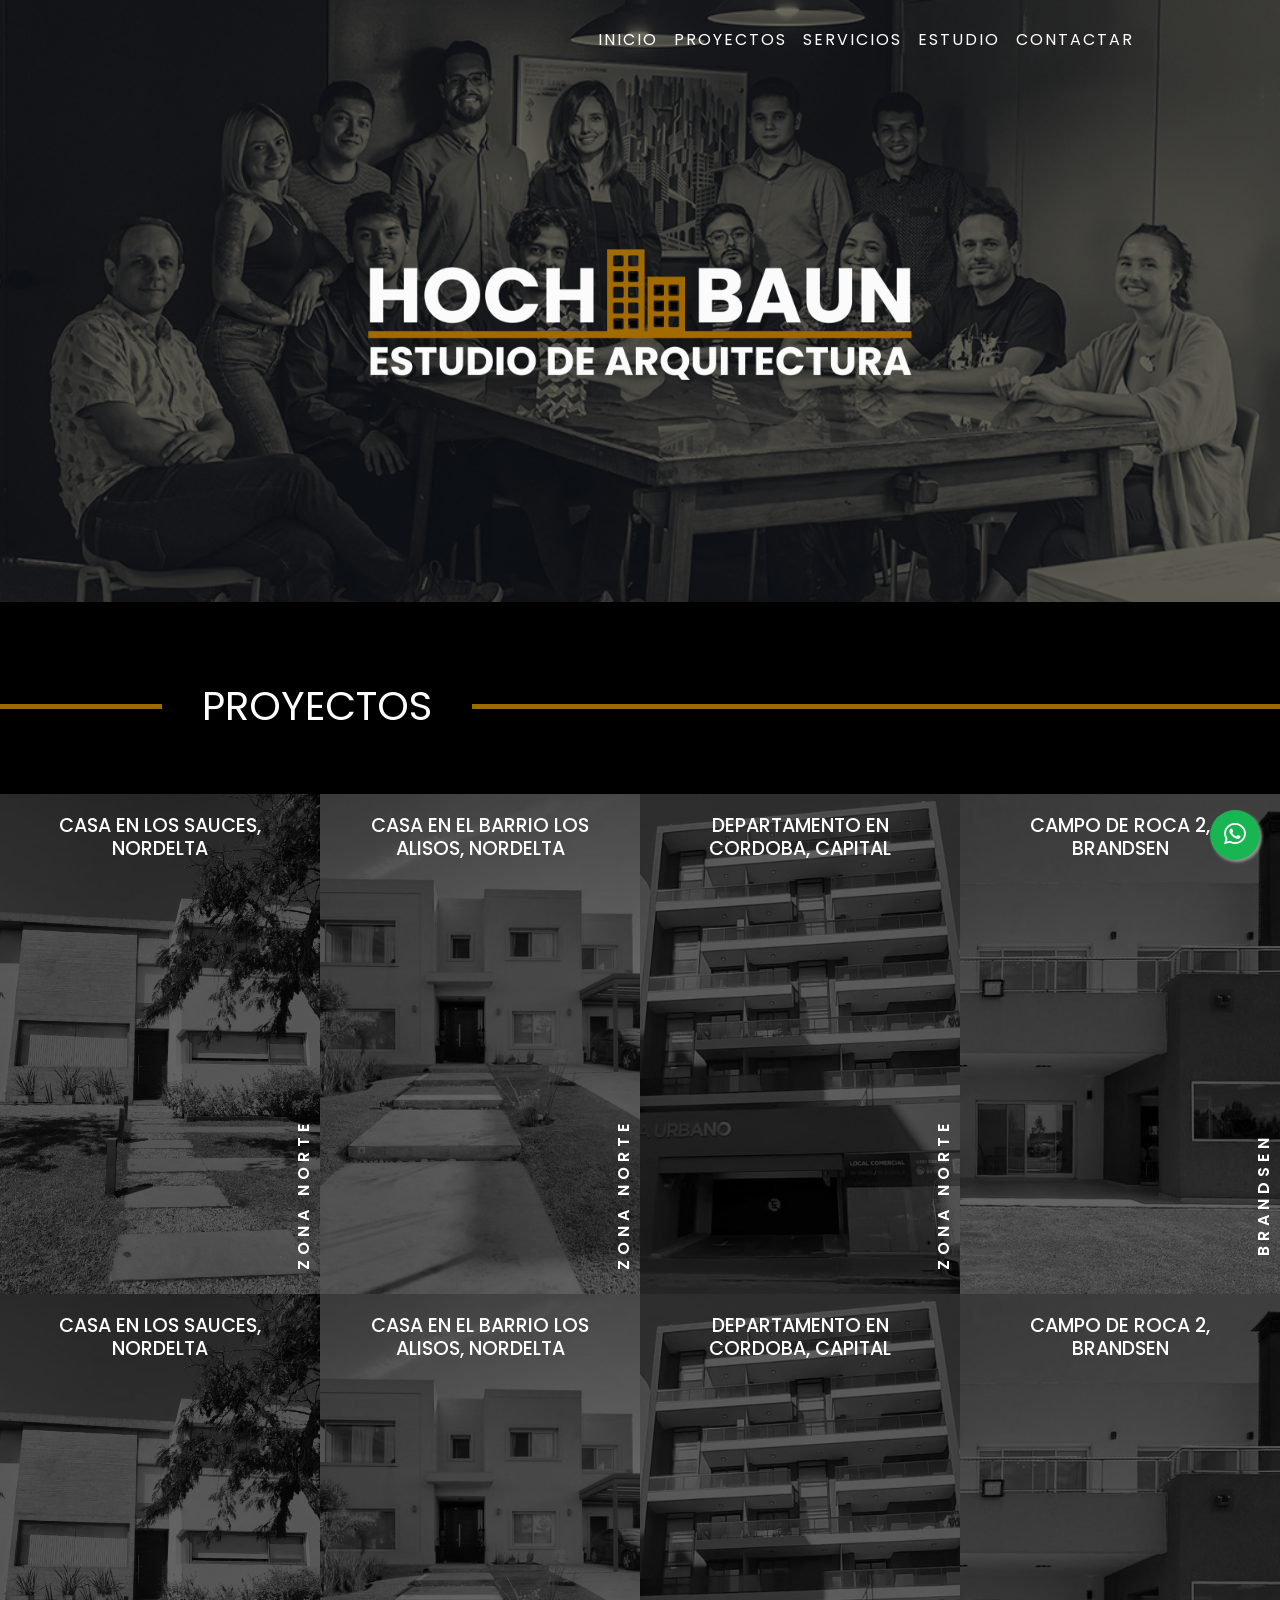
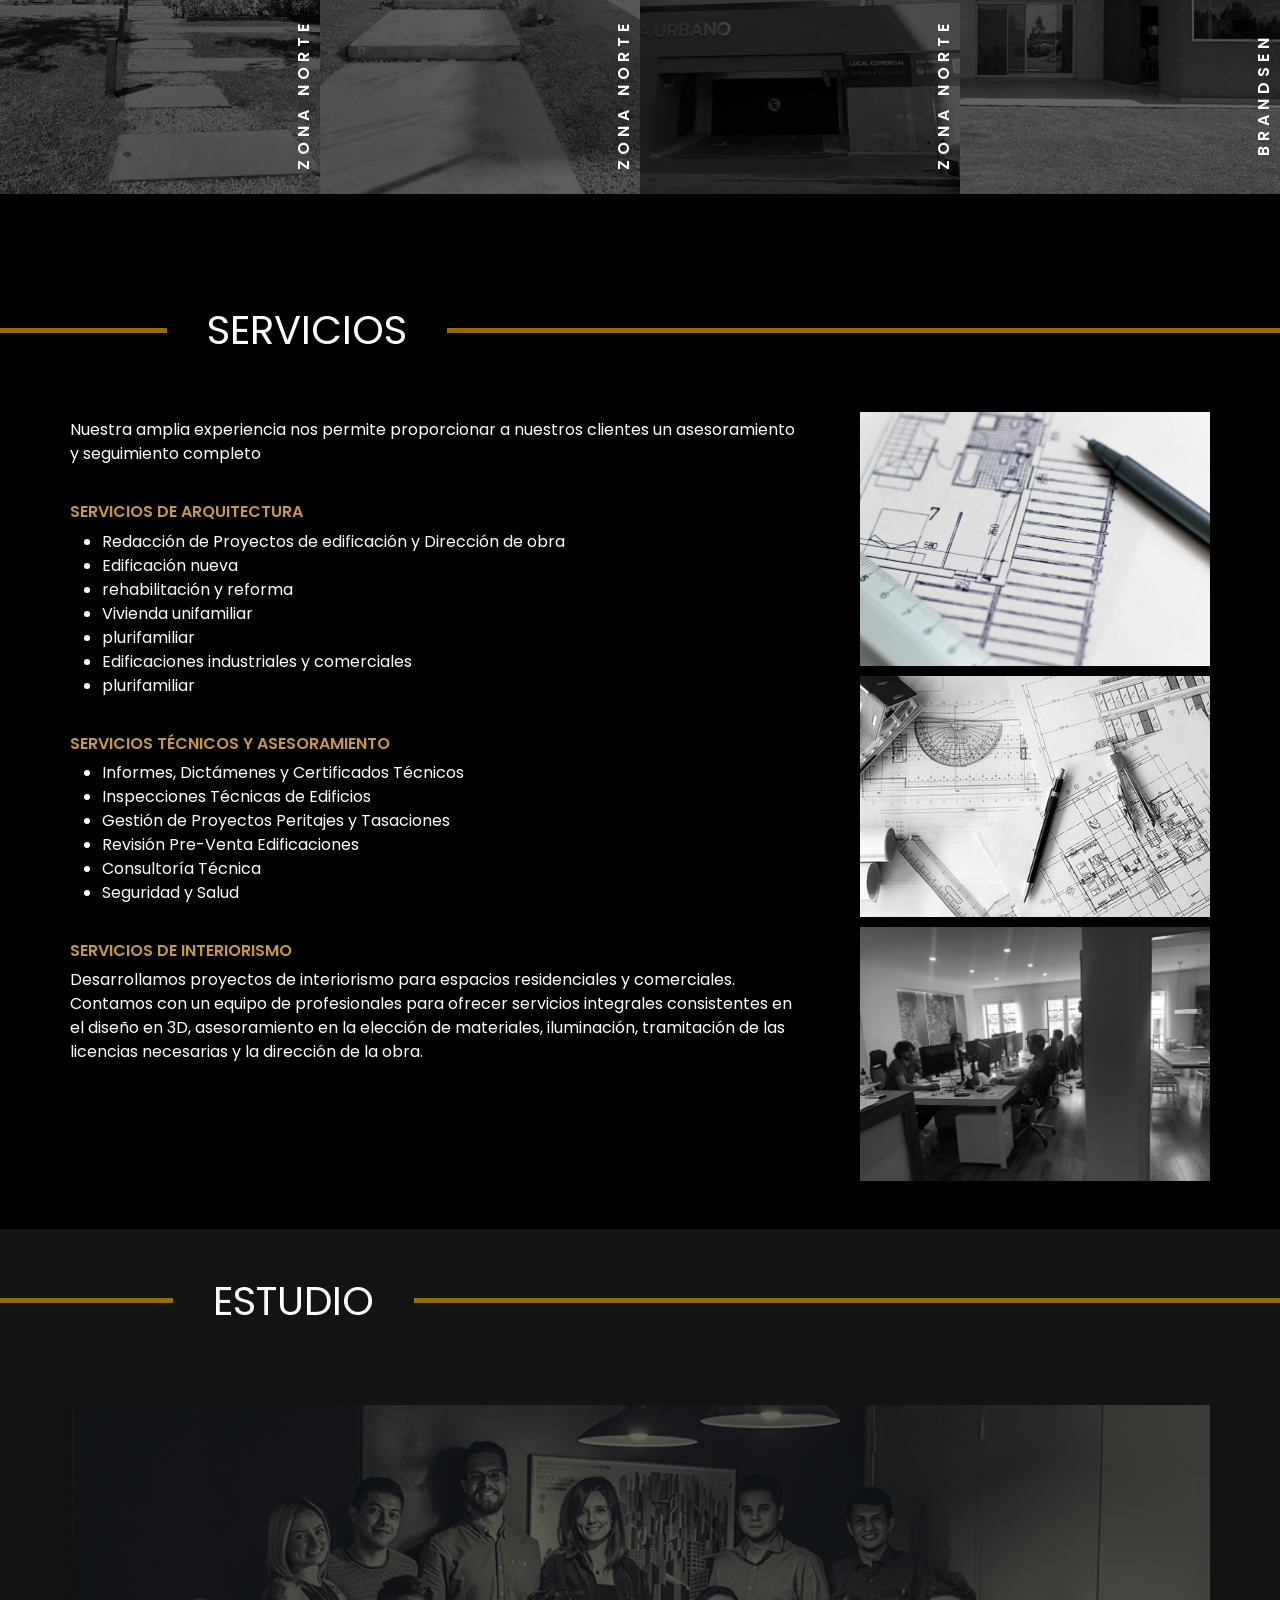
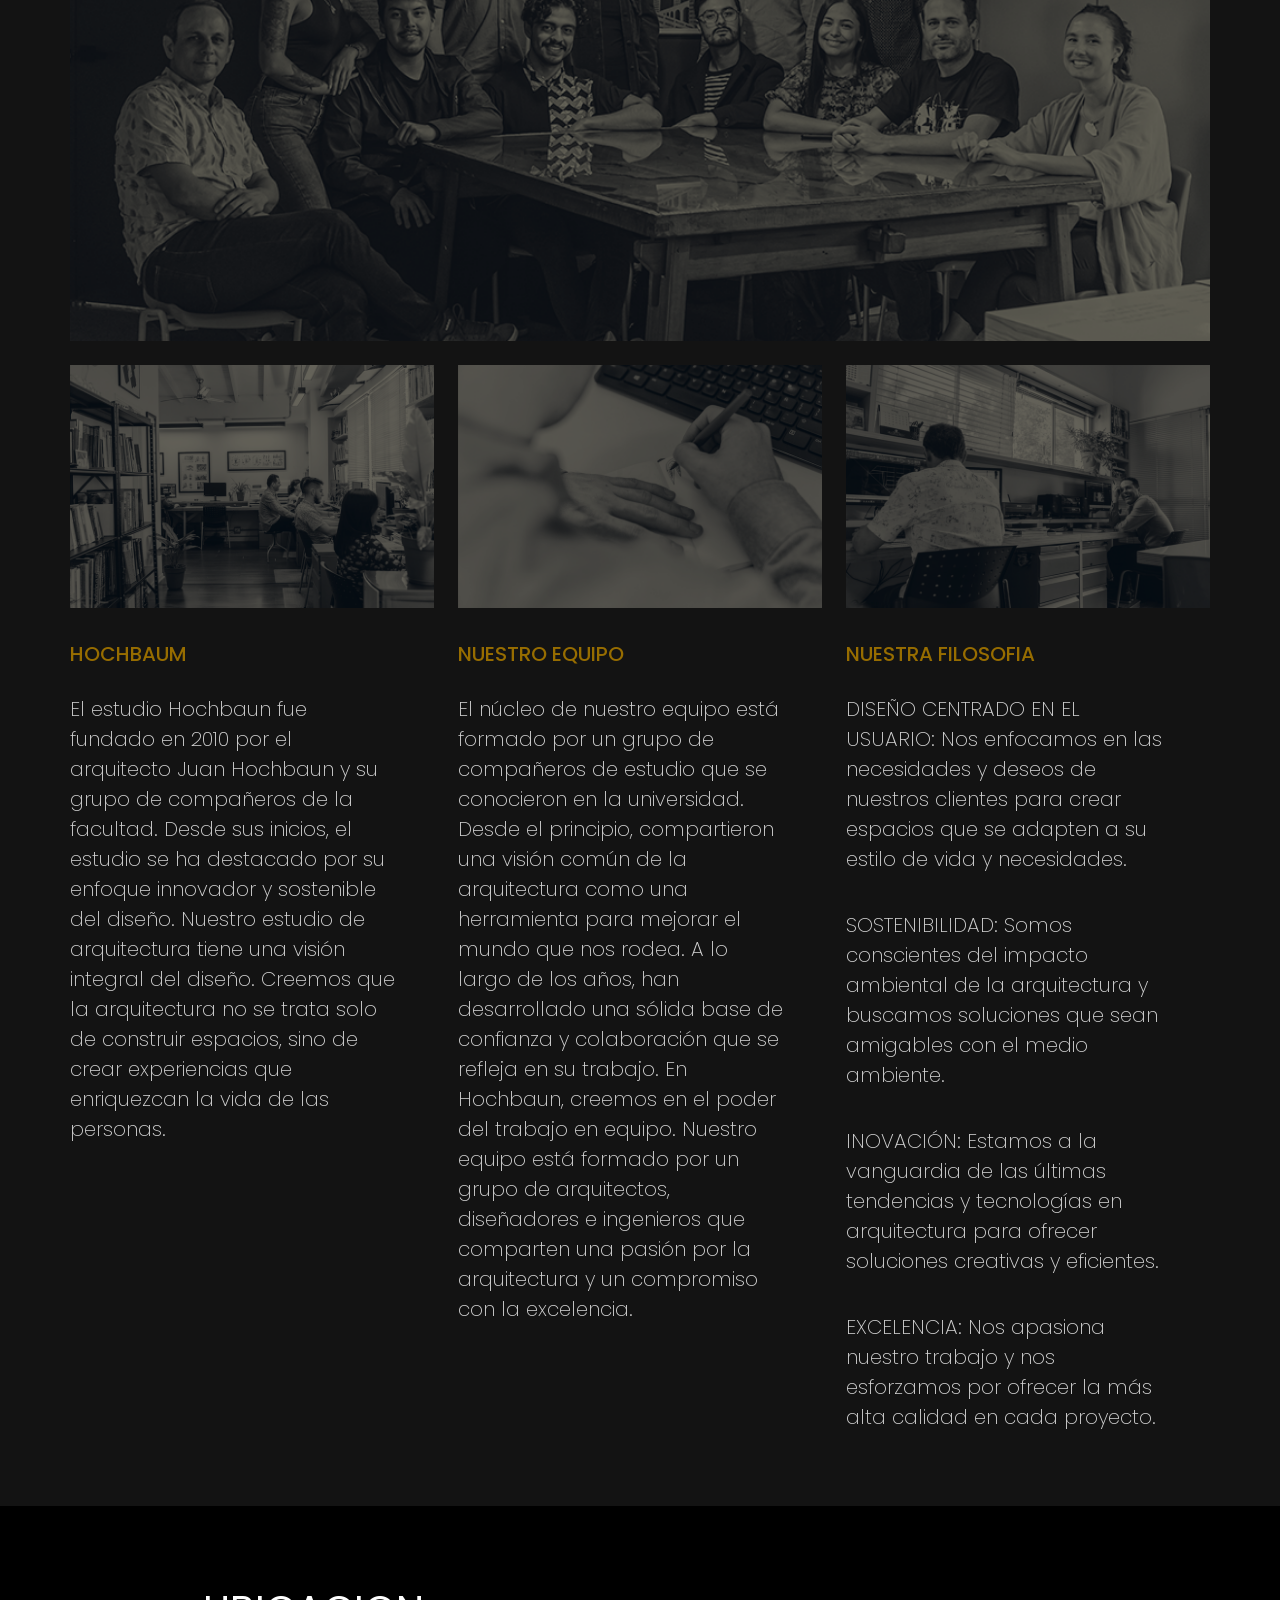
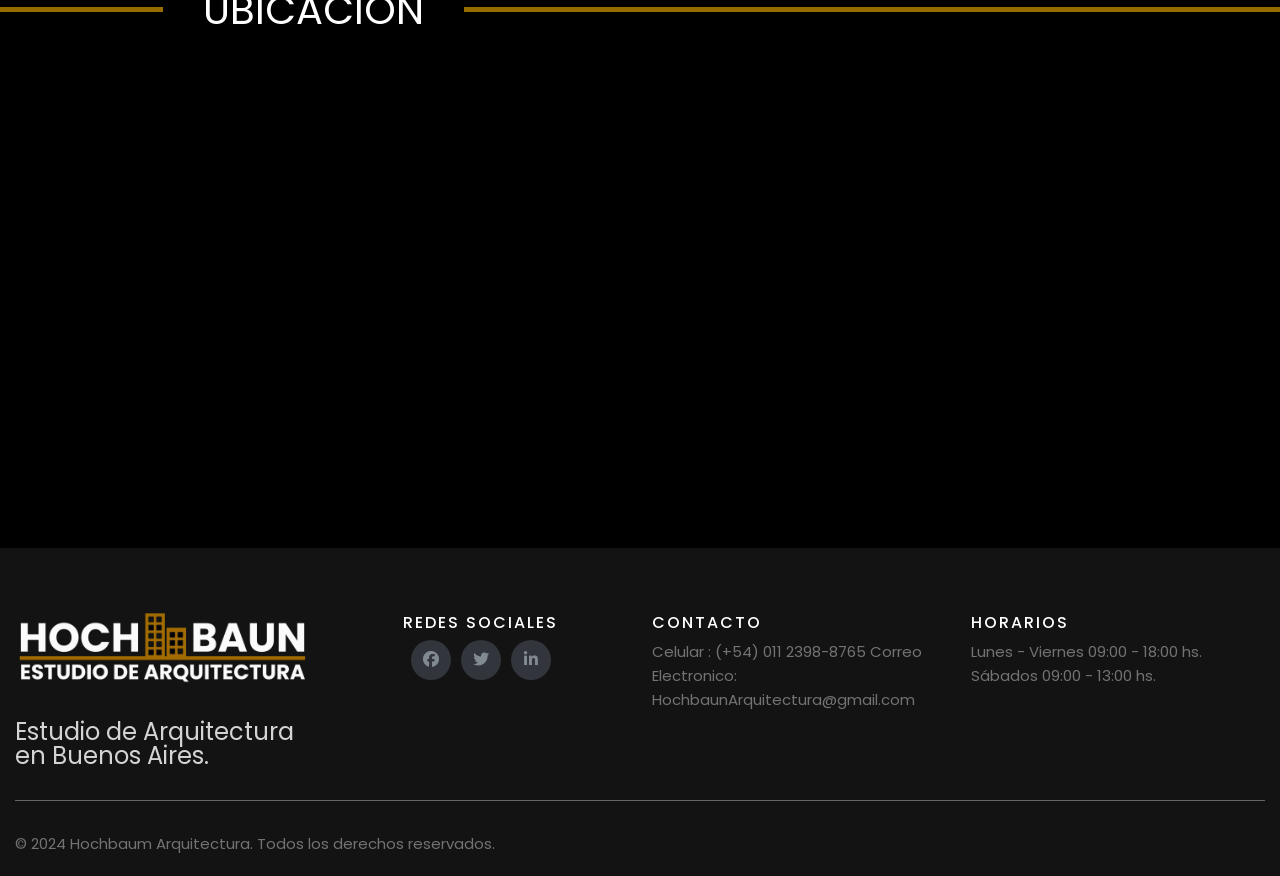
<file: index.html>
<!DOCTYPE html>
<html lang="en">
<head>
  <meta charset="UTF-8">
  <meta name="viewport" content="width=device-width, initial-scale=1.0">
  <!-- SEO -->
  <meta name="title" content="Hochbaum Estudio de Arquitectura | Diseño Arquitectónico Innovador y Proyectos Personalizados">
  <meta name="description" content="Bienvenido a nuestro estudio de arquitectura. Especializados en diseño arquitectónico innovador, ofrecemos soluciones personalizadas para proyectos residenciales y comerciales. Descubre nuestro trabajos y servicios.">
  <meta name="keywords" content="estudio de arquitectura, diseño arquitectónico, proyectos residenciales, proyectos comerciales, arquitectura sostenible, interiorismo, renovación, consultoría arquitectónica">
  <meta name="author" content="Hochbaum estudio de arquitectura">
    <!-- BOOTSTRAP -->
    <link href="https://cdn.jsdelivr.net/npm/bootstrap@5.2.3/dist/css/bootstrap.min.css" rel="stylesheet" integrity="sha384-rbsA2VBKQhggwzxH7pPCaAqO46MgnOM80zW1RWuH61DGLwZJEdK2Kadq2F9CUG65" crossorigin="anonymous">
   <!-- LOGO FONT AWESOME -->
		<link rel="stylesheet" href="https://cdnjs.cloudflare.com/ajax/libs/font-awesome/6.5.1/css/all.min.css" integrity="sha512-..." crossorigin="anonymous">
  <!-- GOOGLE FONTS -->
    <link rel="preconnect" href="https://fonts.googleapis.com">
    <link rel="preconnect" href="https://fonts.gstatic.com" crossorigin>
    <link href="https://fonts.googleapis.com/css2?family=Poppins:ital,wght@0,100;0,200;0,300;0,400;0,500;0,600;0,700;0,800;0,900;1,100;1,200;1,300;1,400;1,500;1,600;1,700;1,800;1,900&display=swap" rel="stylesheet">
    <link rel="stylesheet" href="./index.css">
    <title>Document</title>
</head>
 <body style=" background-color: rgb(0, 0, 0);"> 
    <!-- <body style=" background-color: rgb(37, 37, 37);">  -->
<!-- <body style=" background-color: rgb(54, 54, 54);"> -->

<!-- ************** -->
<!-- *** NAVBAR *** -->
<!-- ************** -->
  <header class="inicio">
    <div class="fixed-top ">
      <nav class="navbar navbar-expand-lg fondo-color-del-nav ">
          <div class="container-fluid ">
            <div class="img-navbar"><img  src="./img/prueba.png" alt="Logo"></div>
            <div class="navbar-toggler" type="button" data-bs-toggle="collapse" data-bs-target="#navbarSupportedContent" aria-controls="navbarSupportedContent" aria-expanded="false" aria-label="Toggle navigation">
              <div class="hamburger__container">
                <div class="hamburger__inner">
                  <i class="fas fa-bars logo-navbar" style="color:rgb(151, 109,0);"></i>
                  <i class="fas fa-times logo-navbar" style="color:rgb(151, 109,0);"></i>
                </div>
                <div class="hamburger__hidden"></div>
              </div>
            </div>
            <div class="collapse navbar-collapse posicion-nav" id="navbarSupportedContent">
              <ul class="navbar-nav">
                <li class="nav-item">
                  <a class="nav-link diseño-texto-navbar navbar-item" href="/index.html" rel="noopener noreferrer">
                    INICIO
                  </a>
                </li>
                <li class="nav-item marginLeft-del-navBar">
                  <a id="proyectos-ing" class="nav-link diseño-texto-navbar" href="#proyectos"
                    rel="noopener noreferrer">PROYECTOS</a>
                </li>
                <li class="nav-item marginLeft-del-navBar">
                    <a id="contactar-ing" class="nav-link  diseño-texto-navbar" href="#servicios"
                      rel="noopener noreferrer">SERVICIOS</a>
                  </li>
                <li class="nav-item marginLeft-del-navBar">
                  <a id="perfil-ing" class="nav-link  diseño-texto-navbar" href="#estudio" rel="noopener
                     noreferrer">ESTUDIO</a>
                </li>
                <li class="nav-item marginLeft-del-navBar">
                  <a id="contactar-ing" class="nav-link  diseño-texto-navbar" href="#footer"
                    rel="noopener noreferrer">CONTACTAR</a>
                </li>
              </ul>
            </div>
          </div>
        </nav>
      </div>
         <div id="carouselExampleControls" class="carousel slide fondo-principal" data-bs-ride="carousel">
          <div class="carousel-inner">
            <div class="carousel-item active">
              <div class="carousel-caption">
                <img class="titulo-principal"  src="./img/prueba.png"  alt="..." />
              </div>
              <img src="./img/Foto-oficina.png" class="d-block w-100 imagen-oficina" alt="..." />
            </div>
            <!-- Otras imágenes del carrusel aquí -->
          </div>
        </div>
  </header>


<!-- ***************** -->
<!-- *** PROYRCTOS *** -->
<!-- ***************** -->
<div id="proyectos">
  <div class="titulo-con-lineas-proyectos-ubicacion">
    <div class="linea1"></div>
    <h1>PROYECTOS</h1>
    <div class="linea"></div>
  </div>
  </div>
  <div id="dibujos" class="Galeria gallery-block compact-gallery Galeria-img">
    <div class="fila text-center">
      <div class="imagenes"><a href="./paginas/CasaLosSauces.html" target="_blank"><img src="./img/Los-Sauces-nordelta/imagen-principal.jpg" alt="RANDOM"></a>
          <div class="info">
              <h1>CASA EN LOS SAUCES, NORDELTA </h1>
              <p>ZONA NORTE</p>
          </div>
      </div>
  </div>
  <div class="fila text-center">
    <div class="imagenes"><a href="./paginas/CasaNordeltaBarrioLosAlisos.html" target="_blank"><img src="./img/Casa-en-Los-Alisos-Nordelta/foto-1.jpg" alt="RANDOM"></a>
          <div class="info">
              <h1>CASA EN EL BARRIO LOS ALISOS, NORDELTA</h1>
              <p> ZONA NORTE</p>
          </div>
      </div>
  </div>
  <div class="fila text-center">
    <div class="imagenes"><a href="./paginas/DeptoEnCordoba.html" target="_blank"><img src="./img/Depto-en-Cordoba/imagen-principal.jpg" alt="RANDOM"></a>
      <div class="info">
          <h1>DEPARTAMENTO EN CORDOBA, CAPITAL</h1>
          <p class="bob-esponja">ZONA NORTE</p>
      </div>
  </div>
  </div>
    <div class="fila text-center">
      <div class="imagenes"><a href="./paginas/CasaEnBrandsen.html"><img src="./img/Casa-Campos-de-Roca-II-Brandsen/imagen-principal.jpg"
                  alt="goku"></a>
          <div class="info">
              <h1>CAMPO DE ROCA 2, BRANDSEN</h1>
              <p>BRANDSEN</p>
          </div>
      </div>
  </div>
  <div class="fila text-center">
    <div class="fila text-center">
      <div class="imagenes"><a href="./paginas/CasaLosSauces.html" target="_blank"><img src="./img/Los-Sauces-nordelta/imagen-principal.jpg" alt="RANDOM"></a>
          <div class="info">
              <h1>CASA EN LOS SAUCES, NORDELTA </h1>
              <p>ZONA NORTE</p>
          </div>
      </div>
  </div>
  </div>
  <div class="fila text-center">
    <div class="imagenes"><a href="./paginas/CasaNordeltaBarrioLosAlisos.html" target="_blank"><img src="./img/Casa-en-Los-Alisos-Nordelta/foto-1.jpg" alt="RANDOM"></a>
          <div class="info">
              <h1>CASA EN EL BARRIO LOS ALISOS, NORDELTA</h1>
              <p> ZONA NORTE</p>
          </div>
      </div>
  </div>
    <div class="fila text-center">
      <div class="imagenes"><a href="./paginas/DeptoEnCordoba.html" target="_blank"><img src="./img/Depto-en-Cordoba/imagen-principal.jpg" alt="RANDOM"></a>
        <div class="info">
            <h1>DEPARTAMENTO EN CORDOBA, CAPITAL</h1>
            <p class="bob-esponja">ZONA NORTE</p>
        </div>
    </div>
    </div>
    <div class="fila text-center">
      <div class="imagenes"><a href="./paginas/CasaEnBrandsen.html"><img src="./img/Casa-Campos-de-Roca-II-Brandsen/imagen-principal.jpg"
                  alt="goku"></a>
          <div class="info">
              <h1>CAMPO DE ROCA 2, BRANDSEN</h1>
              <p>BRANDSEN</p>
          </div>
      </div>
  </div>    
  </div>



<div id="servicios">
    <div class="titulo-con-lineas-proyectos-ubicacion">
      <div class="linea1"></div>
      <h1>SERVICIOS</h1>
      <div class="linea"></div>
    </div>
</div>
  <div class="container"> 
    <div class="text-content">
         <p class="pt-3">Nuestra amplia experiencia nos permite proporcionar a nuestros clientes un asesoramiento y seguimiento completo</p>
        <h3>SERVICIOS DE ARQUITECTURA</h3>
        <ul>
            <li>Redacción de Proyectos de edificación y Dirección de obra</li>
            <li>Edificación nueva</li>
            <li>rehabilitación y reforma</li>
            <li>Vivienda unifamiliar</li>
            <li>plurifamiliar</li>
            <li>Edificaciones industriales y comerciales</li>
            <li>plurifamiliar</li>
        </ul>
        <h3>SERVICIOS TÉCNICOS Y ASESORAMIENTO</h3>
        <ul>
            <li>Informes, Dictámenes y Certificados Técnicos</li>
            <li>Inspecciones Técnicas de Edificios</li>
            <li>Gestión de Proyectos Peritajes y Tasaciones</li>
            <li>Revisión Pre-Venta Edificaciones</li>
            <li>Consultoría Técnica</li>
            <li>Seguridad y Salud</li>
        </ul>
        <h3>SERVICIOS DE INTERIORISMO</h3>
        <p>Desarrollamos proyectos de interiorismo para espacios residenciales y comerciales. Contamos con un equipo de profesionales para ofrecer servicios integrales consistentes en el diseño en 3D, asesoramiento en la elección de materiales, iluminación, tramitación de las licencias necesarias y la dirección de la obra.</p> 
    </div>
    <div class="images-content">
        <div>
            <img src="./img/22.jpg" alt="Imagen 1">
        </div>
        <div>
            <img src="./img/23.jpg" alt="Imagen 2">
        </div>
        <div>
            <img src="./img/24.jpg" alt="Imagen 2">
        </div>
    </div>
</div>



<!-- *************** -->
<!-- *** ESTUDIO *** -->
<!-- *************** -->
<div id="estudio" class="fondo-Seccion-estudio">
  <div class="titulo-con-lineas-estudio">
      <div class="linea1"></div>
      <h1>ESTUDIO</h1>
      <div class="linea"></div>
    </div>
    <div class="container text-center estudio">
      <img  src="./img/Foto-oficina.png" class="d-block w-100" alt="..." />
       <div class="row align-items-start mt-4 imagenes-pequeñas"> <!--imagenes-pequeñas -->
        <div class="col">
          <img  src="./img/2.png" class="d-block w-100" alt="..." />
        </div>
        <div class="col">
          <img   src="./img/3.png" class="d-block w-100" alt="..." />
        </div>
        <div class="col">
          <img src="./img/4.png" class="d-block w-100" alt="..." />
        </div>
      </div>

       <div class="row align-items-start mt-4 info-imagenes-pequeñas">
        <div class="col">
          <h1>HOCHBAUM</h1>
          <p>El estudio Hochbaun fue fundado en 2010 por el arquitecto Juan Hochbaun y su grupo de compañeros de la facultad. Desde sus inicios, el estudio se ha destacado por su enfoque innovador y sostenible del diseño.
            Nuestro estudio de arquitectura tiene una visión integral del diseño. Creemos que la arquitectura no se trata solo de construir espacios, sino de crear experiencias que enriquezcan la vida de las personas.</p>
        </div>
        <div class="col">
          <h1>NUESTRO EQUIPO</h1>
          <p>El núcleo de nuestro equipo está formado por un grupo de compañeros de estudio que se conocieron en la universidad. Desde el principio, compartieron una visión común de la arquitectura como una herramienta para mejorar el mundo que nos rodea. A lo largo de los años, han desarrollado una sólida base de confianza y colaboración que se refleja en su trabajo.
            En Hochbaun, creemos en el poder del trabajo en equipo. Nuestro equipo está formado por un grupo de arquitectos, diseñadores e ingenieros que comparten una pasión por la arquitectura y un compromiso con la excelencia.</p>
        </div>
        <div class="col">
          <h1>NUESTRA FILOSOFIA</h1>
          <p> DISEÑO CENTRADO EN EL USUARIO: Nos enfocamos en las necesidades y deseos de nuestros clientes para crear espacios que se adapten a su estilo de vida y necesidades.</p>
            <p>SOSTENIBILIDAD: Somos conscientes del impacto ambiental de la arquitectura y buscamos soluciones que sean amigables con el medio ambiente.
            </p>
              <p>INOVACIÓN: Estamos a la vanguardia de las últimas tendencias y tecnologías en arquitectura para ofrecer soluciones creativas y eficientes.</p>
            <p> EXCELENCIA: Nos apasiona nuestro trabajo y nos esforzamos por ofrecer la más alta calidad en cada proyecto.</p> 
        </div>
      </div> 
    </div>
</div>



<!-- ***************** -->
<!-- *** UBICACION *** -->
<!-- ***************** -->
  <div id="ubicacion">
    <div class="titulo-con-lineas-proyectos-ubicacion">
      <div class="linea1"></div>
      <h1>UBICACION</h1>
      <div class="linea"></div>
    </div>
    <div class="fondo-ubicacion">
        <div class="row row-cols-12">
         <iframe src="https://www.google.com/maps/embed?pb=!1m14!1m8!1m3!1d13131.167231824098!2d-58.5046214!3d-34.6347011!3m2!1i1024!2i768!4f13.1!3m3!1m2!1s0x95bcc9f09395ab53%3A0xcb7f097df89cf413!2sClub%20Atl%C3%A9tico%20Stentor!5e0!3m2!1ses!2sar!4v1701753177619!5m2!1ses!2sar" width="600" height="450" style="border: 0;" allowfullscreen="" loading="lazy" referrerpolicy="no-referrer-when-downgrade">
       </iframe>
        </div>
    </div>
  </div>



<!-- ************** -->
<!-- *** FOOTER *** -->
<!-- ************** -->
    <footer id="footer" class="site-footer">
        <div style="padding: 1em;" >
          <div class="row">
            <div class="col-sm-12 col-md-3">
              <div>
                <img class="logo-footer"  src="./img/prueba.png"  alt="..." />
                <p class="parrafo-logo-footer">Estudio de Arquitectura en Buenos Aires.</p>
              </div>
            </div>
    
            <div class="col-xs-6 col-md-3">
              <h6 class="text-center">REDES SOCIALES</h6>
              <ul class="social-icons">
                <li><a class="facebook" href="#"><i class="fa-brands fa-facebook"></i></a></li>
                <li><a class="twitter"  href="#"><i class="fa-brands fa-twitter"></i></a></li>
                <li><a class="linkedin" href="#"><i class="fa-brands fa-linkedin-in"></i></a></li>   
              </ul>
            </div>
            <div class="col-xs-6 col-md-3">
              <h6>CONTACTO</h6>
               <p>
              Celular : (+54) 011 2398-8765
    Correo Electronico: HochbaunArquitectura@gmail.com
             </p>
            </div>
            <div class="col-xs-6 col-md-3">
              <h6>HORARIOS</h6>
              <p>
                Lunes - Viernes 09:00 - 18:00 hs.
    Sábados 09:00 - 13:00 hs.
              </p>
            </div>
          </div>
          <hr>
        </div>
        <div style="padding: 0em 1em;" >
          <div class="row">
            <div class="col-md-8 col-sm-12 col-xs-12">
              <p class="copyright-text">&copy; 2024 Hochbaum Arquitectura. Todos los derechos reservados. 
              </p>
            </div>
          </div>
        </div>
    </footer>



    <a href="https://api.whatsapp.com/send?phone=69115723&text=Hola%20sean%20Bienvenidos!" target="_blank" class="whatsapp-link" rel="noreferrer">
      <!-- Icono de WhatsApp -->
      <i class="fab fa-whatsapp"></i> <!-- Ícono de WhatsApp -->
    </a>
<script src="https://code.jquery.com/jquery-3.6.0.min.js"></script>
<script src="./main.js"></script>
<!-- Incluir Bootstrap JS y jQuery para el funcionamiento de las pestañas -->
<script src="https://cdn.jsdelivr.net/npm/bootstrap@5.2.3/dist/js/bootstrap.bundle.min.js" integrity="sha384-kenU1KFdBIe4zVF0s0G1M5b4hcpxyD9F7jL+jjXkk+Q2h455rYXK/7HAuoJl+0I4" crossorigin="anonymous"></script>
</body>
</html>
</file>
<file: index.css>
body{
  /* font-family: "Helvetica Neue", Helvetica, sans-serif; */
  font-family: "Poppins", sans-serif;
  font-weight: 400;
  font-style: normal;
}


/**********************/
/*** BOTON WHATSAPP ***/
/**********************/
.whatsapp-link {
  position: fixed;
  width: 50px;
  height: 50px;
  bottom: 40px;
  right: 20px;
  background-color: #19b552;
  color: #FFF;
  border-radius: 50px;
  text-align: center;
  font-size: 25px;
  box-shadow: 2px 2px 3px #999;
  z-index: 100;
  transition: 0.5s;
  line-height: 50px;
}
.whatsapp-link:hover {
  text-decoration: none;
  color: #25d366;
  background-color: #fff;
  transition: 0.4s;
  transform: scale(1.2)
}


/**************************************/
/*** HEADER-NAVBAR Y FOTO PRINCIPAL ***/
/**************************************/
/*************************/
/*** MENU HAMBURGUESA ***/
/***********************/
.navbar-toggler{
  border:solid 2px transparent;
} 
.logo-navbar {
  color: var(--color-hover);
  font-size: 1.5em;
}
.navbar-toggler[aria-expanded="true"] .fa-bars {
  display: none;
}
.navbar-toggler[aria-expanded="true"] .fa-times {
  display: inline-block;
}
.navbar-toggler[aria-expanded="false"] .fa-bars {
  display: inline-block;
}
.navbar-toggler[aria-expanded="false"] .fa-times {
  display: none;
}
.navbar-collapse {
  transition: 0.5s ;
}
/* buscar tipografia de arquitectura */
.diseño-texto-navbar{
color: white;
transition: 0.05s;
letter-spacing: 2px;
}
.diseño-texto-navbar:hover{
color: rgb(151, 109,0);
transition: 0.5s;
}
.fondo-color-del-nav{
transition: background-color 0.3s ease;
padding: 0px 0px;
}
.posicion-nav {
  justify-content: end;
  margin-right: 10%;
}
/* Estilos del navbar con fondo blanco */
.navbar-scroll {
  background-color: rgba(0, 0, 0, 0.5);
  backdrop-filter: blur(10px) ;
  transition: background-color 0.3s ease-in-out;
}
.img-navbar{
  margin: 0px;
  padding: 0px;
}
.img-navbar img{
   visibility: hidden; 
  height: 80px;
  padding: 0px 8px;
}


/*************************/
/*** TITULO PRINCIPAL ***/
/***********************/
.carousel-caption {
  right: 0%;
  bottom: 0em;
  left:0%;
  padding-top: 0em;
  padding-bottom:0em;
top: 55%;
transform: translateY(-55%);
}
.titulo-principal{
width:auto;
}
@media (max-width: 600px) {
.carousel-caption {
position: absolute;
top: 55%;
transform: translateY(-55%);
/* width: 100%; */
}
}


/*****************/
/*** PROYECTOS ***/
/*****************/
.miLinea {
border-bottom: 2px solid #000; 
width: 100%;
}
.titulo-con-lineas-proyectos-ubicacion {
margin: 5em 0em 1em 0em ;
display: flex;
align-items: center;
width: 100%;
}
.titulo-con-lineas-proyectos-ubicacion h1 {
color: white;
margin: 0;
padding: 0em 1em;
font-weight: 400;
}
.linea1 {
flex: 1;
height: 5px;
background-color: rgb(151, 109,0);
}
.linea {
flex: 5;
height: 5px;
background-color: rgb(151, 109,0);
}

.Galeria-img {
 grid-template-columns: repeat(4, 1fr);
display: grid;
grid-gap: 0px;
padding: 3rem 0rem 2rem 0rem;
margin: 0 auto;
}
.Galeria-img .fila {
display: flex;
justify-content: space-between;
height: 500px;
filter: grayscale(100%);
transition: 0.5s;
}
.Galeria-img .fila:hover {
filter: grayscale(0%);
transition: 0.5s;
}
.Galeria-img .fila .imagenes {
position: relative;
overflow: hidden;
transition: 0.3s;
}
.Galeria-img .fila .imagenes:hover {
box-shadow: 5px 5px 10px 5px var(--color-hover);
transition: 0.3s;
}
.info {
position: absolute;
background: rgba(0, 0, 0, 0.603);
color: #ffffff;
font-weight: 600;
width: 100%;
height: 100%;
left: 0;
opacity: 1;
bottom: 0;
transition: .5s;
}
.info h1 {
padding: 1em;
font-size: 1.2em;
display: flex;
justify-content: left;
color: white; 

}
.info p {
margin-top: 50%;
padding-top: 90%;
font-size: 1em;
text-align: center;
letter-spacing: 5px;
transform: rotate(-90deg);
}
.Galeria .fila .imagenes .info {
opacity: 1;
bottom: 0;
transition: .5s;
}
.Galeria .fila .imagenes:hover .info {
opacity: 0;
bottom: -1000px;
}
img {
width: 100%;
height: 100%;
object-fit: cover;
}


/* ******* */
/* ESTUDIO */
/* ******* */
.titulo-con-lineas-estudio {
  display: flex;
  align-items: center;
  width: 100%;
  padding-top: 3em;
    padding-bottom: 3em;
  }
  .titulo-con-lineas-estudio h1 {
  color: white;
  margin: 0;
  padding: 0em 1em;
  font-weight: 400;
  }
  .imagenes-pequeñas{
    grid-template-columns: repeat(3, 1fr);
display: grid;
grid-gap: 0px;
  }
 .info-imagenes-pequeñas h1{
  padding: 10px 0px;
  display: flex;
color: rgb(151, 109,0);
font-size: clamp(20px, 4vw, 4px); 
}
.info-imagenes-pequeñas p{
  max-width: 90%;
  display: flex;
  text-align:left;
  padding: 10px 0px;
  font-weight: 200;
  display: flex;
color: rgb(212, 212, 212);
 font-size: clamp(20px, 4vw, 4px); 
}
.fondo-Seccion-estudio{
background-color: rgb(19, 19, 19) ;
    }
.titulo-con-lineas {
  padding-top: 3em;
 padding-bottom: 3em;
  display: flex;
  align-items: center;
  width: 100%;
}
.titulo-con-lineas h1 {
  color: white;
  margin: 0;
  padding: 0em 1em;
  font-weight: 400;
}
.linea1 {
  flex: 1;
  height: 5px;
  background-color: rgb(151, 109,0); 
}
.linea {
  flex: 5;
  height: 5px;
  background-color: rgb(151, 109,0); 
}


/*****************/
/*** UBICACION ***/
/*****************/
/* Linea1 y linea 2 - titulo-con-lineas-proyectos-ubicacion */


/*******************/
/*** MAPA GOOGLE ***/
/*******************/
.fondo-ubicacion {
  padding: 0em 1em 3em 1em;
}
.mapa-ubicacion iframe{
  width: 100%;
height: 284px;
}


/**************/
/*** FOOTER ***/
/**************/
.logo-footer{
  margin-top: -30px;
  width: 100%;
}
.parrafo-logo-footer{
font-weight: 400;
color: rgb(212, 212, 212);
font-size: clamp(24px, 4vw, 20px);
}
.site-footer{
    margin-bottom: -12em;
    background-color: rgb(19, 19, 19) ;
  padding:45px 0 20px;
  font-size:15px;
  line-height:24px;
  color:#737373;
}
.site-footer hr{
  border-top-color:#bbb;
  opacity:0.5
}
.site-footer hr.small{
  margin:20px 0
}
.site-footer h6{
  color:#fff;
  font-size:16px;
  text-transform:uppercase;
  margin-top:5px;
  letter-spacing:2px
}
.site-footer a{
  color:#737373;
}
.site-footer a:hover{
  color:#3366cc;
  text-decoration:none;
}
.site-footer .social-icons
{
   text-align: center; 
}
.site-footer .social-icons a
{
  width:40px;
  height:40px;
  line-height:40px;
  margin: 0px 3px;
  border-radius:100%;
  background-color:#33353d
}
.copyright-text
{
  margin:0
}
@media (max-width:991px)
{
}
@media (max-width:767px)
{
  .site-footer
  {
    padding-bottom:0
  }
}
.social-icons
{
  padding-left:0;
  margin-bottom:0;
  list-style:none
}
.social-icons li
{
  display:inline-block;
  margin-bottom:4px
}
.social-icons li.title
{
  margin-right:15px;
  text-transform:uppercase;
  color:#96a2b2;
  font-weight:700;
  font-size:13px
}
.social-icons a{
  background-color:#eceeef;
  color:#818a91;
  font-size:16px;
  display:inline-block;
  line-height:44px;
  width:44px;
  height:44px;
  text-align:center;
  margin-right:8px;
  border-radius:100%;
  -webkit-transition:all .2s linear;
  -o-transition:all .2s linear;
  transition:all .2s linear
}
.social-icons a:active,.social-icons a:focus,.social-icons a:hover
{
  color:#fff;
  background-color:#29aafe
}
.social-icons.size-sm a
{
  line-height:34px;
  height:34px;
  width:34px;
  font-size:14px
}
.social-icons a.facebook:hover
{
  background-color:#3b5998
}
.social-icons a.twitter:hover
{
  background-color:#00aced
}
.social-icons a.linkedin:hover
{
  background-color:#007bb6
}
.social-icons a.dribbble:hover
{
  background-color:#000000
}
@media (max-width:767px)
{
  .social-icons li.title
  {
    display:block;
    margin-right:0;
    font-weight:600
  }
}



/******************/
/*** PROYECTO 1 ***/
/******************/
/***************/
/*** GALERIA ***/
/***************/
.grid-container {
  display: grid;
  grid-template-columns: 2fr 2fr;
  grid-template-areas:
    "imagen pequenas";
    gap: 10px;
    padding: 10px; 
}
.imagen-principal {
  grid-area: imagen;
}
.imagenes-pequenas {
  grid-area: pequenas;
  display: grid;
  grid-template-columns: 1fr 1fr;
  gap: 10px;
}
.imagenes-pequenas img {
  width: 100%;
  /* height:auto; */
}
/* Estilo para las pestañas */
.imagenes-proyecto{
  margin-top: 5em;
}



.img-thumbnail {
  padding: 0rem;
  border: none;
  border-radius: 0px;
  max-width: 100%;
  height: 100%;
  transition: 0.5s;
}
.img-thumbnail:hover {
  filter: brightness(50%);
  transition: 0.5s;
}
.info-casa-1{
  color: rgb(228, 228, 228);
   padding: 0em 1em; 
}
.informacion-1{
  padding-bottom: 1em;
  border-bottom: solid 2px rgb(151, 109,0);
}
.informacion-2{
  padding: 1.5em 0em 0.5em 0em;
}
.Conoce-mas-sobre-esta-propiedad{
  padding: 1em 0em 0.5em 0em;
  border-top: solid 2px rgb(151, 109,0);
  color: rgb(228, 228, 228);
}
.caracteristicas-generalesYambientes p{
color: rgb(228, 228, 228);
}
.parrafo-proyecto1{
  font-size: 18px;
  padding: 1em 1em;
  color: rgb(228, 228, 228);
}
.button{
  border: none;
  background-color: rgb(228, 228, 228);
  font-weight: 600;
}
/*** logos ***/
.Logos{
  border-top: 1px solid rgb(151, 109,0);
    border-bottom: 1px solid rgb(151, 109,0);
  display: grid;
    grid-template-columns: repeat(6, 1fr);
    justify-content: center;
    align-items: center;
    gap: 24px;
    padding: 2em 2em 2em 2em;
    margin: 0em 1em;
}
.Logos li{
  list-style-type: none;
  display: flex;
    flex-direction: column;
    align-items: center;
    gap: 8px;
    margin-right: 0;
    padding: 8px 10px;
    font-size: 18px;
    font-weight: 500;
    color: rgb(228, 228, 228);
    white-space: nowrap; /* suprime saltos de linea de espacios en blanco. */
}
.boton-mostrar-parrafo{
  background-color: #000;
  color: rgb(228, 228, 228);
 
}
.Características{
  font-size: 18px;
  color: rgb(228, 228, 228);
  padding: 20px 0px;
}
.ambientes{
  color: rgb(228, 228, 228);
  padding: 20px;
}
#ambientes-tab {
  color: inherit; 
  text-decoration: none;
}
#caracteristicas-tab{
  color: inherit; 
  text-decoration: none;
}
#Servicios-tab{
  color: inherit; 
  text-decoration: none;
}
#CaracteristicasDos-tab{
  color: inherit; 
  text-decoration: none;
}
.tab-link {
  color: inherit; 
  text-decoration: none;
  transition: 0.5s;
  padding: 10px;
}
.tab-link.active {
  border-radius: 10px 10px 0px 0px;
  border-bottom: 3px solid rgb(151, 109,0);
  background-color: rgb(22, 22, 22);
  padding: 10px;
  transition: 0.3s;
}
.nav-tabs {
  border-bottom: none;
}
/* galeria abierta */
 #baguetteBox-overlay .full-image img {
  box-shadow: 0 0 8px rgb(185 32 32 / 0%);
  padding: 6em;
}
/* contador de las imagenes */
 #baguetteBox-overlay .full-image figcaption {
  font-weight: 600;
  color: #ffffff;
  background-color: rgba(0, 0, 0, 0);
}  
/* boton de cerrar galeria */
.baguetteBox-button#close-button {
   background-color: rgb(0, 0, 0); 
  border-radius: 0px;
} 
/* flechas de pasar imagenes */
.baguetteBox-button#next-button, .baguetteBox-button#previous-button {
    border-radius: 0px;
     background-color: rgba(0, 0, 0, 0.418); 
}
/* #baguetteBox-overlay .full-image img {
  box-shadow: 0 0 8px rgb(185 32 32 / 0%);
} */







strong{
  color: rgb(198, 151, 74);
}
.container {
  display: flex;
  flex-wrap: wrap;
  padding: 2em 0em 3em 0em ;
  /* border-left: 1px solid #ccc; */
}
.text-content {
  flex: 1;
  padding-right: 16px;
  box-sizing: border-box;
  color:white;
  padding: 0em 4em 0em 0em;
}

.text-content h3 {
  /* font-size: 1.5em; */
   font-size: 16px;
   font-weight: 600;
  color: rgb(198, 151, 74);
  padding-top: 20px;
}
.text-content ul li {
   font-size: 16px;
}


.images-content {
  flex: 0 0 350px;
  display: flex;
  flex-direction: column;
  align-items: center;
}
.images-content img {
  max-width: 100%;
  width: 100%;
  margin: 10px 0;
  /* padding: 10px; */
   padding: 0px 0px 10px 0px; 
}
@media (max-width: 767px) {
  .container {
      flex-direction: column;
       padding: 0rem 2.5rem 0rem 2.5rem; 
  }
  .text-content, .images-content {
      width: 100%;
      padding: 0;
  }
  .images-content img {
      /* max-width: 300px; */
      width: 100%;
  }
}
/* MEDIA CUIRE */
@media screen and (min-width:320px) and (max-width: 340px){
  .info p {
    font-size: 10px;
    margin-top: 60%;
    padding-top: 85%;
    }
}
@media screen and (min-width:340px) and (max-width: 370px){
  .info p {
    font-size: 10px;
    margin-top: 60%;
    padding-top: 85%;
    }
}
@media screen and (min-width:370px) and (max-width: 420px){
  .info p {
    font-size: 10px;
    margin-top: 48%;
    padding-top: 85%;
    }
}
@media screen and (min-width:420px) and (max-width: 450px){
  .info p {
    font-size: 10px;
    margin-top: 45%;
    padding-top: 85%;
    }
}
@media screen and (min-width:450px) and (max-width: 480px){
  .info p {
    font-size: 10px;
    margin-top: 36%;
    padding-top: 85%;
    }
}
@media (max-width: 990px) {
  .fondo-color-del-nav {
    backdrop-filter: blur(10px) ; 
    background-color: rgba(0, 0, 0, 0.5);
    transition: background-color 0.3s ease;
    padding: 0px 0px;
}
}


/* MEDIA CUIRE DEL 320 AL 480 */
@media screen and (min-width:320px) and (max-width: 480px){
/**************/
/*** NAVBAR ***/
/**************/
  .img-navbar img {
    visibility: visible;
    height: 70px;
    padding: 0px 8px;
}
.imagen-oficina{
  margin-top: 4em;
}
.carousel-caption {
  top: 70%;
  }
  .titulo-con-lineas h1 {
    font-size: 1em;
    }
/*****************/
/*** PROYECTOS ***/
/*****************/
.titulo-con-lineas-proyectos-ubicacion {
  margin: 0px;
  padding-top: 3em;
  padding-bottom: 0em;
}
.titulo-con-lineas-proyectos-ubicacion h1 {
  font-size: 1em;
    }
  .Galeria-img {
    grid-template-columns: repeat(2, 1fr);
   display: grid;
   grid-gap: 0px;
   /* padding: 5rem 8rem 5rem 8rem; */
   padding: 3rem 0rem 0rem 0rem;
   margin: 0 auto;
   }
   .Galeria-img .fila {
   height: 300px;
   }
    .info h1 {
    padding: 1em;
    font-size: 10px;
    }
/* ESTUDIO */
.titulo-con-lineas-estudio{
    padding-top: 3em;
    padding-bottom: 3em; 
}
.titulo-con-lineas-estudio h1{
  font-size: 1em;
}
 .imagenes-pequeñas{ 
  grid-template-columns: repeat(2, 1fr);
display: grid;
grid-gap: 0px;
}
  .row>* {
  flex-shrink: 0;
  width: 100%;
  max-width: 100%;
 padding: 8px 12px;
  margin-top: var(--bs-gutter-y);
}  
.info-imagenes-pequeñas{
  grid-template-columns: repeat(1, 1fr);
display: grid;
grid-gap: 0px;
} 
/*************/
/*** FOTER ***/
/*************/
.site-footer h6 {
  display: flex;
  justify-content: center;
}
/******************/
/*** PROYECTO-1 ***/
/******************/
.grid-container {
  display: flex;
   grid-template-columns: 0fr 0fr;
  grid-template-areas:
    "imagen pequenas";
    gap: 0px;
    padding: 10px; 
}
.imagenes-pequenas {
  /* opacity: 0; */
  grid-area: pequenas;
  display: grid;
  grid-template-columns: 0fr 0fr;
  gap: 0px;
}
.Logos {
  grid-template-columns: repeat(2, 1fr);
  margin: 0em 1em;
}
.ambientes{
  color: rgb(228, 228, 228);
  padding: 20px 20px 20px 0px;
}
/* .carousel-control-prev, .carousel-control-next {
  background-color: rgba(0, 0, 0, 0.397);  
} */
#baguetteBox-overlay .full-image img {
  padding: 0em;
}
}


/* MEDIA CUIRE DEL 480 AL 576 */
@media screen and (min-width:480px) and (max-width:576px ){
  /**************/
/*** NAVBAR ***/
/**************/
.img-navbar img {
  visibility: visible;
  height: 70px;
  padding: 0px 8px;
}
.imagen-oficina{
margin-top: 4em;
}
.carousel-caption {
top: 70%;
}
.titulo-con-lineas h1 {
  font-size: 3em;
  }
/*****************/
/*** PROYECTOS ***/
/*****************/
.titulo-con-lineas-proyectos-ubicacion {
margin: 0px;
padding-top: 3em;
padding-bottom: 0em;
}
.titulo-con-lineas-proyectos-ubicacion h1 {
font-size: 1.5em;
  }
.Galeria-img {
  grid-template-columns: repeat(2, 1fr);
 display: grid;
 grid-gap: 0px;
 /* padding: 5rem 8rem 5rem 8rem; */
 padding: 3rem 0rem 0rem 0rem;
 margin: 0 auto;
 }
 .Galeria-img .fila {
 height: 300px;
 }
  .info h1 {
  padding: 1em;
  font-size: 12px;
  }
  .info p {
    font-size: 10px;
    margin-top: 22%;
    padding-top: 85%;
    }
/* ESTUDIO */
.titulo-con-lineas-estudio{
  padding-top: 3em;
  padding-bottom: 3em; 
}
.titulo-con-lineas-estudio h1{
font-size: 1.5em;
}
.imagenes-pequeñas{ 
grid-template-columns: repeat(2, 1fr);
display: grid;
grid-gap: 0px;
}
.row>* {
flex-shrink: 0;
width: 100%;
max-width: 100%;
padding: 8px 12px;
margin-top: var(--bs-gutter-y);
}  
.info-imagenes-pequeñas{
grid-template-columns: repeat(1, 1fr);
display: grid;
grid-gap: 0px;
} 
/*************/
/*** FOTER ***/
/*************/
.site-footer h6 {
display: flex;
justify-content: center;
}
/******************/
/*** PROYECTO-1 ***/
/******************/
.grid-container {
  display: flex;
   grid-template-columns: 0fr 0fr;
  grid-template-areas:
    "imagen pequenas";
    gap: 0px;
    padding: 10px; 
}
.imagenes-pequenas {
  /* opacity: 0; */
  grid-area: pequenas;
  display: grid;
  grid-template-columns: 0fr 0fr;
  gap: 0px;
}
.Logos {
grid-template-columns: repeat(2, 1fr);
margin: 0em 1em;
}
/* .carousel-control-prev, .carousel-control-next {
  background-color: rgba(0, 0, 0, 0.397);  
} */
#baguetteBox-overlay .full-image img {
  padding: 0em;
}
}


@media screen and (min-width: 576px) and (max-width: 768px ){
/**************/
/*** NAVBAR ***/
/**************/
.img-navbar img {
  visibility: visible;
  height: 70px;
  padding: 0px 8px;
}
.imagen-oficina{
margin-top: 4em;
}
.carousel-caption {
top: 70%;
}
.titulo-con-lineas h1 {
  font-size: 3em;
  }
/*****************/
/*** PROYECTOS ***/
/*****************/
.Galeria-img {
  grid-template-columns: repeat(2, 1fr);
 display: grid;
 grid-gap: 0px;
 /* padding: 5rem 8rem 5rem 8rem; */
 padding: 3rem 0rem 0rem 0rem;
 margin: 0 auto;
 }
 .Galeria-img .fila {
 height: 300px;
 }
  .info h1 {
  padding: 1em;
  font-size: 12px;
  }
  .info p {
    font-size: 10px;
    margin-top: 8%;
    padding-top: 85%;
    }
/***********/
/* ESTUDIO */
/***********/
.titulo-con-lineas-estudio{
  padding-top: 3em;
  padding-bottom: 3em; 
}
.titulo-con-lineas-estudio h1{
font-size: 1.5em;
}
.imagenes-pequeñas{ 
grid-template-columns: repeat(2, 1fr);
display: grid;
grid-gap: 0px;
}
.row>* {
flex-shrink: 0;
width: 100%;
max-width: 100%;
padding: 8px 12px;
margin-top: var(--bs-gutter-y);
}  
.info-imagenes-pequeñas{
grid-template-columns: repeat(1, 1fr);
display: grid;
grid-gap: 0px;
} 
/*************/
/*** FOTER ***/
/*************/
.site-footer h6 {
display: flex;
justify-content: center;
}
/******************/
/*** PROYECTO-1 ***/
/******************/
.grid-container {
  display: flex;
   /* grid-template-columns: 1fr 0fr; */
  grid-template-areas:
    "imagen pequenas";
    gap: 10px;
    padding: 10px; 
}
.imagenes-pequenas {
  /* opacity: 0; */
  grid-area: pequenas;
  display: grid;
  grid-template-columns: 1fr 0fr;
  gap: 10px;
}
.Logos {
grid-template-columns: repeat(2, 1fr);
margin: 0em 1em;
}
/* .carousel-control-prev, .carousel-control-next {
  background-color: rgba(0, 0, 0, 0.397);  
} */
}


@media screen and (min-width: 768px) and (max-width: 930px){
  /**************/
/*** NAVBAR ***/
/**************/
.img-navbar img {
  visibility: visible;
}
/*****************/
/*** PROYECTOS ***/
/*****************/
.titulo-con-lineas-proyectos-ubicacion {
margin: 0px;
padding-top: 3em;
padding-bottom: 0em;
}
.titulo-con-lineas-proyectos-ubicacion h1 {
font-size: 1.5em;
  } 
  .Galeria-img {
    grid-template-columns: repeat(3, 1fr);
   display: grid;
   grid-gap: 0px;
   padding: 3rem 0rem 0rem 0rem;
   margin: 0 auto;
   }
   .Galeria-img .fila {
   height: 300px;
   }
    .info h1 {
    padding: 1em;
    font-size: 12px;
    }
    .info p {
      font-size: 10px;
      margin-top: 18%;
      padding-top: 85%;
      }
  /* ESTUDIO */
  .titulo-con-lineas-estudio{
    padding-top: 3em;
    padding-bottom: 3em; 
  }
  .titulo-con-lineas-estudio h1{
  font-size: 2em;
  }
  .imagenes-pequeñas{ 
  grid-template-columns: repeat(2, 1fr);
  display: grid;
  grid-gap: 0px;
  }
  .row>* {
  flex-shrink: 0;
  width: 100%;
  max-width: 100%;
  padding: 8px 12px;
  margin-top: var(--bs-gutter-y);
  }  
  .info-imagenes-pequeñas{
  grid-template-columns: repeat(1, 1fr);
  display: grid;
  grid-gap: 0px;
  } 
  /*************/
  /*** FOTER ***/
  /*************/
  .site-footer h6 {
  display: flex;
  justify-content: center;
  }
  /******************/
  /*** PROYECTO-1 ***/
  /******************/
  .grid-container {
  display: grid;
  grid-template-columns: 2fr 2fr;
  grid-template-areas: "imagen pequenas";
  gap: 10px;
  padding: 10px;
  }
  .Logos {
  grid-template-columns: repeat(2, 1fr);
  margin: 0em 1em;
  }
}

@media screen and (min-width: 931px) and (max-width: 992px){
    /**************/
/*** NAVBAR ***/
/**************/
.img-navbar img {
  visibility: visible;
}
  .titulo-con-lineas-proyectos-ubicacion {
    margin: 0px;
    padding-top: 3em;
    padding-bottom: 0em;
    }
    .titulo-con-lineas-proyectos-ubicacion h1 {
    font-size: 1.5em;
      } 
      .Galeria-img {
        grid-template-columns: repeat(4, 1fr);
       display: grid;
       grid-gap: 0px;
       padding: 3rem 0rem 0rem 0rem;
       margin: 0 auto;
       }
       .Galeria-img .fila {
       height: 300px;
       }
        .info h1 {
        padding: 1em;
        font-size: 12px;
        }
        .info p {
          font-size: 10px;
          margin-top: 30%;
          padding-top: 85%;
          }
      /* ESTUDIO */
      .titulo-con-lineas-estudio{
        padding-top: 3em;
        padding-bottom: 3em; 
      }
      .titulo-con-lineas-estudio h1 {
        font-size: 2em;
    }
      .imagenes-pequeñas{ 
      grid-template-columns: repeat(2, 1fr);
      display: grid;
      grid-gap: 0px;
      }
      .row>* {
      flex-shrink: 0;
      width: 100%;
      max-width: 100%;
      padding: 8px 12px;
      margin-top: var(--bs-gutter-y);
      }  
      .info-imagenes-pequeñas{
      grid-template-columns: repeat(1, 1fr);
      display: grid;
      grid-gap: 0px;
      } 
      /*************/
      /*** FOTER ***/
      /*************/
      .site-footer h6 {
      display: flex;
      justify-content: center;
      }
      /******************/
      /*** PROYECTO-1 ***/
      /******************/
      .grid-container {
      display: grid;
      grid-template-columns: 2fr 2fr;
      grid-template-areas: "imagen pequenas";
      gap: 10px;
      padding: 10px;
      }
      .Logos {
      grid-template-columns: repeat(2, 1fr);
      margin: 0em 1em;
      }
}
</file>
